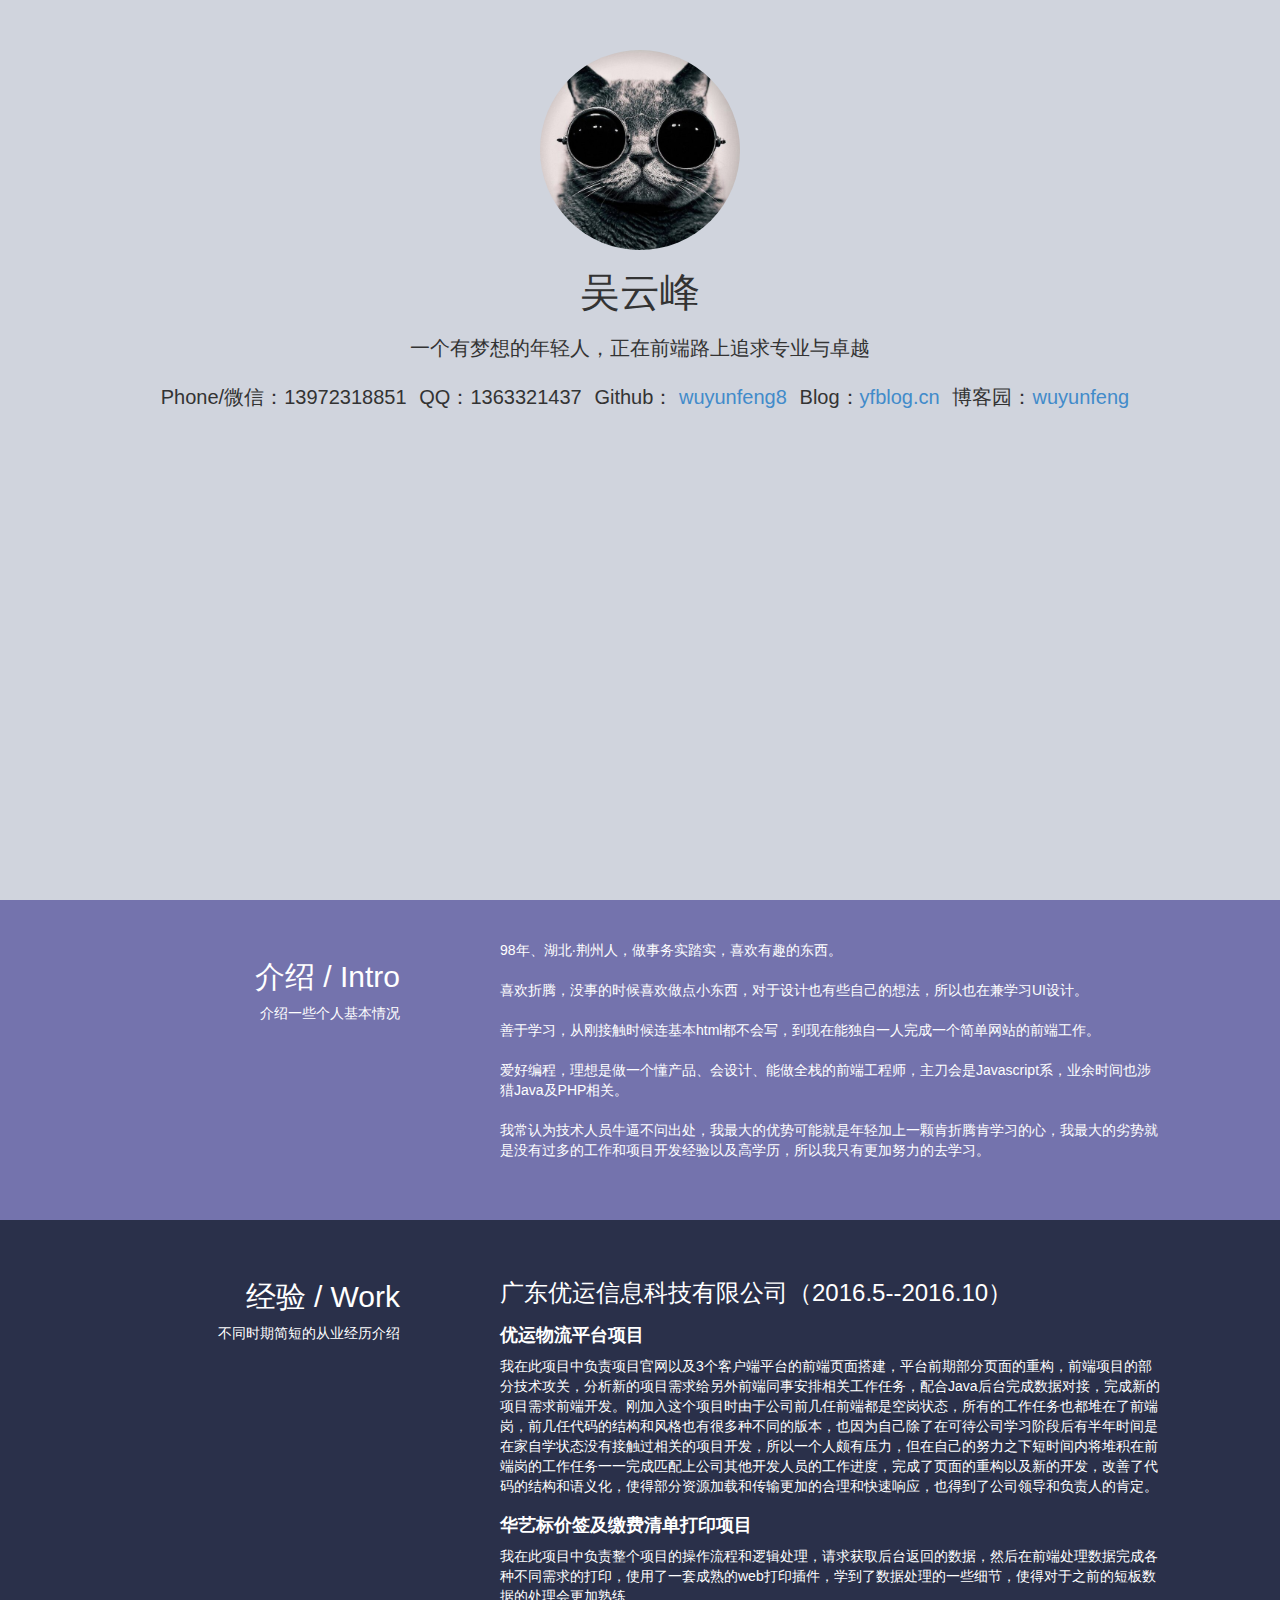
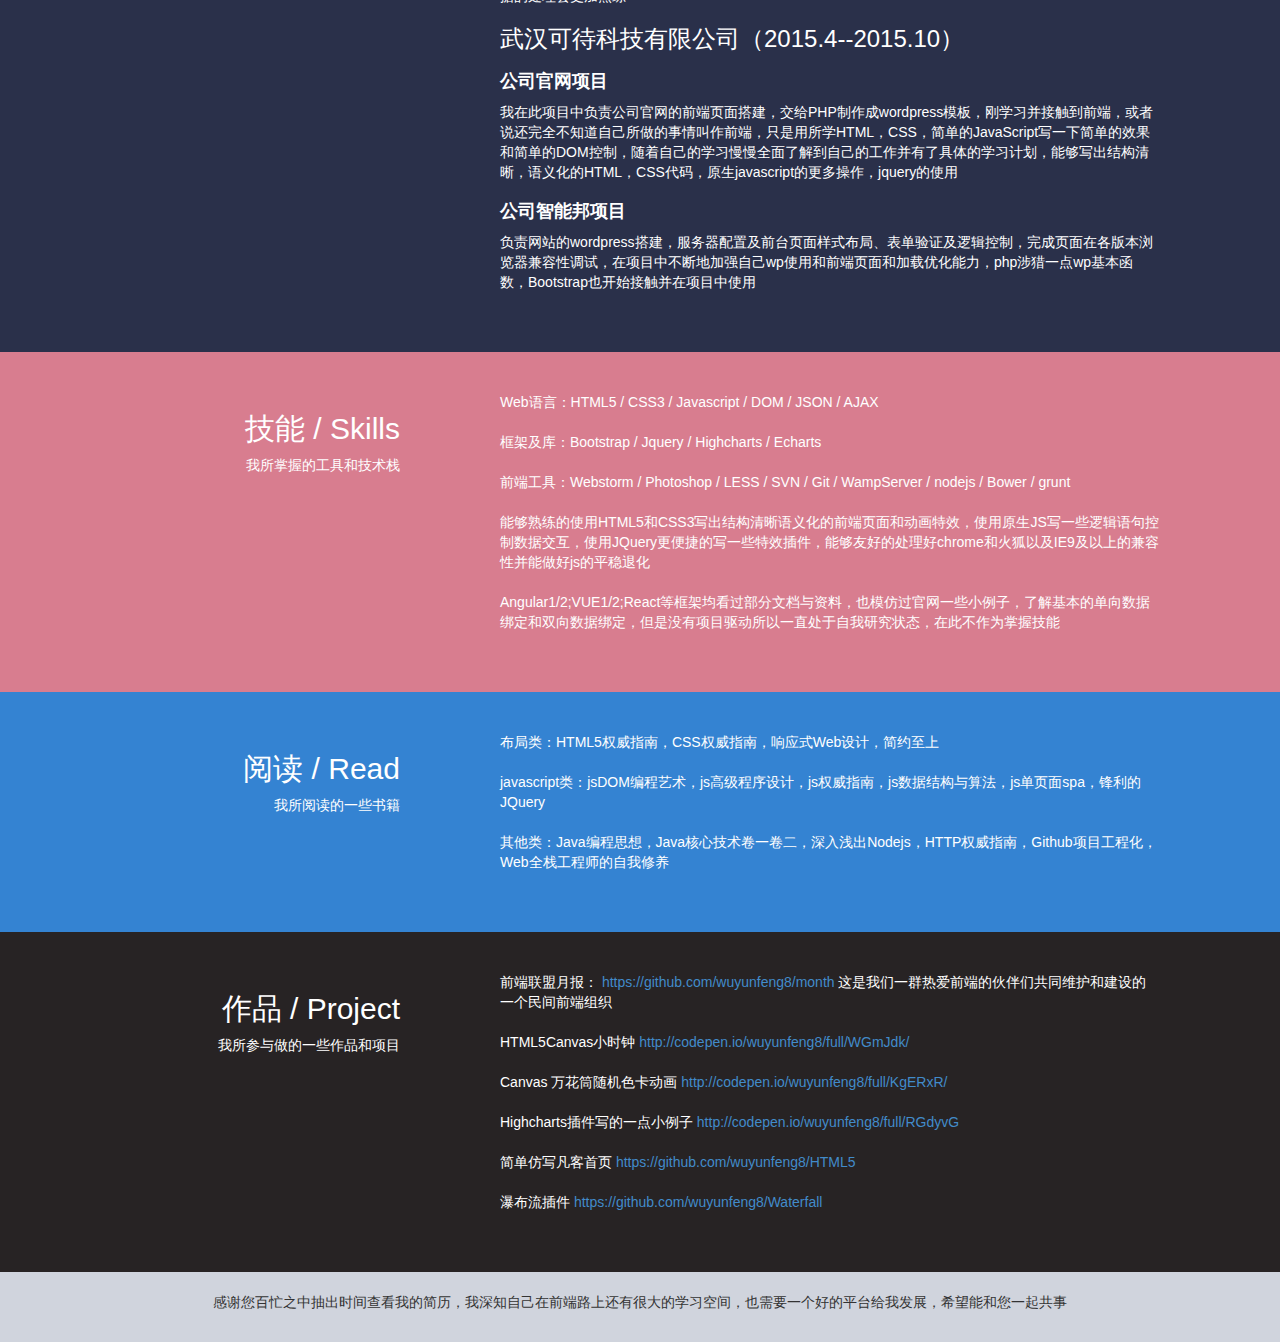
<file: index.html>
<!DOCTYPE html>
<html lang="en">
<head>
  <meta charset="UTF-8">
  <meta name="viewport" content="width=device-width, initial-scale=1.0">
  <meta http-equiv="X-UA-Compatible" content="ie=edge">
  <link rel="shortcut icon" href="http://yfblog.cn/favicon.ico">
  <link href="src/css/bootstrap.min.css" rel="stylesheet">
  <link rel="stylesheet" href="src/css/resume.css" media="screen" title="no title">
  <title>吴云峰</title>
</head>
<body>
  <div class="min-container">
    <section class="section section-header">
      <div class="sec-name container">
        <img src="images/mao.jpg" alt="吴云峰" />
        <h1>吴云峰</h1>
        <p>一个有梦想的年轻人，正在前端路上追求专业与卓越</p>
        <ul>
          <li>Phone/微信：13972318851</li>
          <li>QQ：1363321437</li>
          <li>Github：<a href="https://github.com/wuyunfeng8" target="_blank"> wuyunfeng8</a></li>
          <li>Blog：<a href="http://yfblog.cn" target="_blank">yfblog.cn</a></li>
          <li>博客园：<a href="http://www.cnblogs.com/wuyunfeng" target="_blank">wuyunfeng</a></li>
        </ul>
      </div>
    </section>
    <section class="section intro">
      <div class="container">
        <header class="col-md-4">
          <h2>介绍&nbsp;/&nbsp;Intro</h2>
          <p>介绍一些个人基本情况</p>
        </header>
        <div class="section-content col-md-8">
          <p>98年、湖北·荆州人，做事务实踏实，喜欢有趣的东西。</p>
          <p>喜欢折腾，没事的时候喜欢做点小东西，对于设计也有些自己的想法，所以也在兼学习UI设计。</p>
          <p>善于学习，从刚接触时候连基本html都不会写，到现在能独自一人完成一个简单网站的前端工作。</p>
          <p>爱好编程，理想是做一个懂产品、会设计、能做全栈的前端工程师，主刀会是Javascript系，业余时间也涉猎Java及PHP相关。</p>
          <p>我常认为技术人员牛逼不问出处，我最大的优势可能就是年轻加上一颗肯折腾肯学习的心，我最大的劣势就是没有过多的工作和项目开发经验以及高学历，所以我只有更加努力的去学习。</p>
        </div>
      </div>
    </section>
    <section class="section exper">
      <div class="container">
      <header class="col-md-4">
        <h2>经验&nbsp;/&nbsp;Work</h2>
        <p>不同时期简短的从业经历介绍</p>
      </header>
      <div class="section-content col-md-8">
        <h3>广东优运信息科技有限公司（2016.5--2016.10）</h3>
        <p></p>
        <h4>优运物流平台项目</h4>
        <p>我在此项目中负责项目官网以及3个客户端平台的前端页面搭建，平台前期部分页面的重构，前端项目的部分技术攻关，分析新的项目需求给另外前端同事安排相关工作任务，配合Java后台完成数据对接，完成新的项目需求前端开发。刚加入这个项目时由于公司前几任前端都是空岗状态，所有的工作任务也都堆在了前端岗，前几任代码的结构和风格也有很多种不同的版本，也因为自己除了在可待公司学习阶段后有半年时间是在家自学状态没有接触过相关的项目开发，所以一个人颇有压力，但在自己的努力之下短时间内将堆积在前端岗的工作任务一一完成匹配上公司其他开发人员的工作进度，完成了页面的重构以及新的开发，改善了代码的结构和语义化，使得部分资源加载和传输更加的合理和快速响应，也得到了公司领导和负责人的肯定。</p>
        <h4>华艺标价签及缴费清单打印项目</h4>
        <p>我在此项目中负责整个项目的操作流程和逻辑处理，请求获取后台返回的数据，然后在前端处理数据完成各种不同需求的打印，使用了一套成熟的web打印插件，学到了数据处理的一些细节，使得对于之前的短板数据的处理会更加熟练</p>
        <h3>武汉可待科技有限公司（2015.4--2015.10）</h3>
        <p></p>
        <h4>公司官网项目</h4>
        <p>我在此项目中负责公司官网的前端页面搭建，交给PHP制作成wordpress模板，刚学习并接触到前端，或者说还完全不知道自己所做的事情叫作前端，只是用所学HTML，CSS，简单的JavaScript写一下简单的效果和简单的DOM控制，随着自己的学习慢慢全面了解到自己的工作并有了具体的学习计划，能够写出结构清晰，语义化的HTML，CSS代码，原生javascript的更多操作，jquery的使用</p>
        <h4>公司智能邦项目</h4>
        <p>负责网站的wordpress搭建，服务器配置及前台页面样式布局、表单验证及逻辑控制，完成页面在各版本浏览器兼容性调试，在项目中不断地加强自己wp使用和前端页面和加载优化能力，php涉猎一点wp基本函数，Bootstrap也开始接触并在项目中使用</p>
      </div>
      </div>
    </section>
    <section class="section skills">
      <div class="container">
        <header class="col-md-4">
          <h2>技能 / Skills</h2>
          <p>我所掌握的工具和技术栈</p>
        </header>
        <div class="section-content col-md-8">
          <p>Web语言：HTML5 / CSS3 / Javascript / DOM / JSON / AJAX</p>
          <p>框架及库：Bootstrap / Jquery / Highcharts / Echarts </p>
          <p>前端工具：Webstorm / Photoshop / LESS / SVN / Git / WampServer / nodejs / Bower / grunt</p>
          <p>能够熟练的使用HTML5和CSS3写出结构清晰语义化的前端页面和动画特效，使用原生JS写一些逻辑语句控制数据交互，使用JQuery更便捷的写一些特效插件，能够友好的处理好chrome和火狐以及IE9及以上的兼容性并能做好js的平稳退化</p>
          <p>Angular1/2;VUE1/2;React等框架均看过部分文档与资料，也模仿过官网一些小例子，了解基本的单向数据绑定和双向数据绑定，但是没有项目驱动所以一直处于自我研究状态，在此不作为掌握技能</p>
        </div>
      </div>
    </section>
    <section class="section read">
      <div class="container">
        <header class="col-md-4">
          <h2>阅读 / Read</h2>
          <p>我所阅读的一些书籍</p>
        </header>
        <div class="section-content col-md-8">
          <p>布局类：HTML5权威指南，CSS权威指南，响应式Web设计，简约至上</p>
          <p>javascript类：jsDOM编程艺术，js高级程序设计，js权威指南，js数据结构与算法，js单页面spa，锋利的JQuery</p>
          <p>其他类：Java编程思想，Java核心技术卷一卷二，深入浅出Nodejs，HTTP权威指南，Github项目工程化，Web全栈工程师的自我修养</p>
        </div>
      </div>
    </section>
    <section class="section project">
      <div class="container">
        <header class="col-md-4">
          <h2>作品 / Project</h2>
          <p>我所参与做的一些作品和项目</p>
        </header>
        <div class="section-content col-md-8">
          <p>前端联盟月报： <a href="https://github.com/wuyunfeng8/month" target="_blank">https://github.com/wuyunfeng8/month </a> 这是我们一群热爱前端的伙伴们共同维护和建设的一个民间前端组织</p>
          <p>HTML5Canvas小时钟 <a href="http://codepen.io/wuyunfeng8/full/WGmJdk" target="_blank"> http://codepen.io/wuyunfeng8/full/WGmJdk/</a></p>
          <p>Canvas 万花筒随机色卡动画 <a href="http://codepen.io/wuyunfeng8/full/KgERxR/" target="_blank">http://codepen.io/wuyunfeng8/full/KgERxR/</a></p>
          <p>Highcharts插件写的一点小例子 <a href="http://codepen.io/wuyunfeng8/full/RGdyvG/" target="_blank">http://codepen.io/wuyunfeng8/full/RGdyvG</a></p>
          <p>简单仿写凡客首页 <a href="http://htmlpreview.github.io/?https://github.com/wuyunfeng8/HTML5/blob/master/fanke/index.html" target="_blank">https://github.com/wuyunfeng8/HTML5</a></p>
          <p>瀑布流插件 <a href="http://htmlpreview.github.io/?https://github.com/wuyunfeng8/Waterfall/blob/master/index.html" target="_blank">https://github.com/wuyunfeng8/Waterfall</a></p>
        </div>
      </div>
    </section>
    <section class="section sheader">
      <div class="container">
        <p class="text-center">感谢您百忙之中抽出时间查看我的简历，我深知自己在前端路上还有很大的学习空间，也需要一个好的平台给我发展，希望能和您一起共事</p>
      </div>
    </section>
  </div>
</body>
</html>
</file>
<file: src/css/resume.css>
html,
body {
  min-height: 100%;
  font-size: 10px;
}
.min-container {
  position: relative;
  min-height: 100%;
}
.min-container .section-header {
  display: block;
  width: 100%;
  height: 100vh;
  margin: 0;
  padding: 5rem 0rem;
  background: #D0D4DD;
}
.min-container .section-header .sec-name {
  text-align: center;
}
.min-container .section-header .sec-name img {
  width: 20rem;
  height: 20rem;
  border-radius: 50%;
}
.min-container .section-header .sec-name h1 {
  font-size: 4rem;
}
.min-container .section-header .sec-name P {
  font-size: 2rem;
  margin: 2rem auto;
}
.min-container .section-header .sec-name ul {
  display: block;
}
.min-container .section-header .sec-name ul li {
  display: inline-block;
  font-size: 2rem;
  padding-left: 1rem;
}
section {
  display: block;
  box-sizing: border-box;
}
section .container header {
  text-align: right;
  padding: 4rem 5rem;
}
section .container header p {
  font-size: 1.4rem;
}
section .container ul {
  padding: 0;
}
section .container ul li {
  font-size: 1.4rem;
}
section .container .section-content {
  padding: 4rem 5rem;
}
section .container .section-content p {
  font-size: 1.4rem;
  margin-bottom: 2rem;
}
section .container .section-content h4 {
  font-weight: bold;
}
.intro {
  background: #7473AD;
  color: #ffffff;
}
.exper {
  background: #2A304A;
  color: #ffffff;
}
.skills {
  background: #D87D8F;
  color: #ffffff;
}
.read {
  background: #3483D2;
  color: #ffffff;
}
.project {
  background: #272324;
  color: #ffffff;
}
.sheader {
  background: #D0D4DD;
  padding: 2rem 1rem;
}
.sheader p {
  font-size: 1.4rem;
}
.clear {
  clear: both;
}
@media screen and (max-width: 768px) {
  section .container .section-content {
    padding: 4rem 1rem;
  }
  .min-container .section-header .sec-name img {
    width: 10rem;
    height: 10rem;
    border-radius: 50%;
  }
}
html::-webkit-scrollbar {
  width: 10px;
  height: 10px;
  background: #f5f5f5;
}
html::-webkit-scrollbar-track {
  -webkit-box-shadow: inset 0 0 6px rgba(0, 0, 0, 0.3);
  border-radius: 10px;
  background-color: #f5f5f5;
}
html::-webkit-scrollbar-thumb {
  height: 10px;
  border-radius: 10px;
  -webkit-box-shadow: inset 0 0 6px rgba(0, 0, 0, 0.3);
  background-color: #555;
}
</file>
